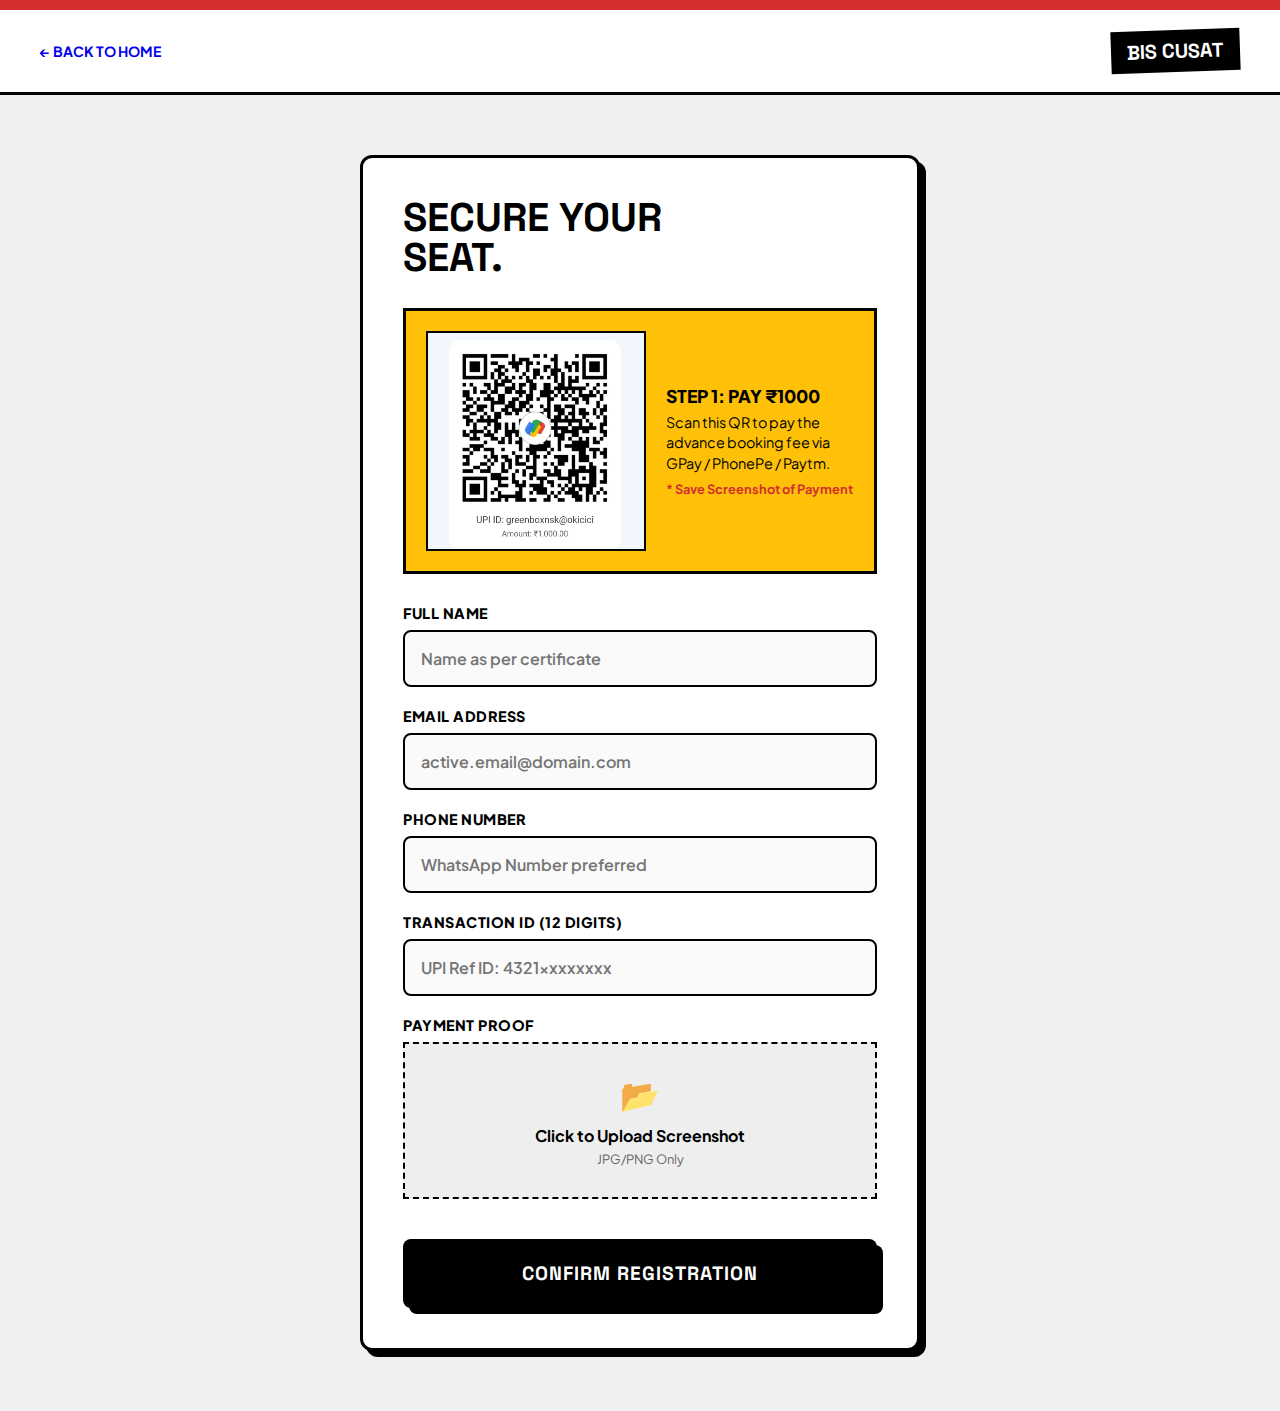
<file: register.html>
<!DOCTYPE html>
<html lang="en">

<head>
    <meta charset="UTF-8">
    <meta name="viewport" content="width=device-width, initial-scale=1.0">
    <title>Apply | BIS AutoCAD Internship</title>
    <link
        href="https://fonts.googleapis.com/css2?family=Plus+Jakarta+Sans:wght@400;500;700;800&family=Space+Grotesk:wght@500;700&display=swap"
        rel="stylesheet">
    <style>
        :root {
            /* PALETTE */
            --blue: #0033A0;
            --red: #D32F2F;
            --gold: #FFC107;
            --black: #000000;
            --white: #FFFFFF;
            --bg: #F0F0F0;

            /* TOKENS */
            --border-thick: 3px solid var(--black);
            --border-thin: 2px solid var(--black);
            --shadow-hard: 6px 6px 0px var(--black);
            --shadow-hover: 4px 4px 0px var(--black);
            --radius: 12px;

            --font-head: 'Space Grotesk', sans-serif;
            --font-body: 'Plus Jakarta Sans', sans-serif;
        }

        * {
            margin: 0;
            padding: 0;
            box-sizing: border-box;
        }

        body {
            font-family: var(--font-body);
            background-color: var(--bg);
            color: var(--black);
            min-height: 100vh;
            border-top: 10px solid var(--red);
        }

        /* --- HEADER --- */
        header {
            display: flex;
            justify-content: space-between;
            align-items: center;
            padding: 20px 40px;
            background: var(--white);
            border-bottom: var(--border-thick);
            position: sticky;
            top: 0;
            z-index: 100;
        }

        .back-link {
            font-weight: 700;
            text-decoration: none;
            display: flex;
            align-items: center;
            gap: 8px;
            font-size: 14px;
        }

        .back-link:hover {
            text-decoration: underline;
            color: var(--blue);
        }

        .brand-text {
            font-family: var(--font-head);
            font-weight: 700;
            font-size: 20px;
            background: var(--black);
            color: var(--white);
            padding: 8px 16px;
            transform: rotate(-2deg);
        }

        /* --- FORM CONTAINER --- */
        .page-wrapper {
            max-width: 600px;
            margin: 60px auto;
            padding: 0 20px;
        }

        .form-card {
            background: var(--white);
            border: var(--border-thick);
            box-shadow: var(--shadow-hard);
            border-radius: var(--radius);
            padding: 40px;
        }

        h1 {
            font-family: var(--font-head);
            font-size: 2.5rem;
            line-height: 1;
            margin-bottom: 30px;
            text-transform: uppercase;
        }

        /* --- QR SECTION --- */
        .qr-box {
            background: var(--gold);
            border: var(--border-thick);
            padding: 20px;
            text-align: center;
            margin-bottom: 30px;
            display: flex;
            align-items: center;
            gap: 20px;
        }

        .qr-box img {
            width: 220px;
            height: 220px;
            border: var(--border-thin);
            background: white;
        }

        /* --- INPUTS --- */
        .form-group {
            margin-bottom: 20px;
        }

        label {
            display: block;
            font-weight: 800;
            font-size: 0.9rem;
            margin-bottom: 8px;
            text-transform: uppercase;
            letter-spacing: 0.5px;
        }

        input {
            width: 100%;
            padding: 16px;
            border: var(--border-thin);
            font-family: var(--font-body);
            font-weight: 600;
            font-size: 1rem;
            background: #FAFAFA;
            outline: none;
            transition: 0.2s;
            border-radius: 8px;
        }

        input:focus {
            background: #fff;
            box-shadow: 4px 4px 0px var(--blue);
            border-color: var(--blue);
        }

        /* --- FILE UPLOAD --- */
        .file-drop {
            border: 2px dashed var(--black);
            background: #eee;
            padding: 30px;
            text-align: center;
            cursor: pointer;
            position: relative;
            transition: 0.2s;
        }

        .file-drop:hover {
            background: #E3F2FD;
            border-color: var(--blue);
        }

        .file-drop input {
            position: absolute;
            top: 0;
            left: 0;
            width: 100%;
            height: 100%;
            opacity: 0;
            cursor: pointer;
        }

        /* --- BUTTON --- */
        .btn-submit {
            width: 100%;
            background-color: var(--black) !important;
            color: #ffffff !important;
            padding: 20px;
            font-family: var(--font-head);
            font-weight: 700;
            font-size: 1.2rem;
            text-transform: uppercase;
            letter-spacing: 1px;
            border: none;
            cursor: pointer;
            box-shadow: var(--shadow-hard);
            border: 2px solid transparent;
            margin-top: 20px;
            transition: 0.2s;
            -webkit-appearance: none;
            appearance: none;
            border-radius: 8px;
            /* Ensure radius matches theme */
        }

        .btn-submit:hover {
            background: var(--white);
            color: var(--black);
            border: var(--border-thick);
            transform: translate(-4px, -4px);
            box-shadow: 8px 8px 0px var(--black);
        }

        .loader {
            display: inline-block;
            width: 20px;
            height: 20px;
            border: 3px solid rgba(255, 255, 255, 0.3);
            border-radius: 50%;
            border-top-color: white;
            animation: spin 1s linear infinite;
        }

        .loader[hidden] {
            display: none !important;
        }

        @keyframes spin {
            to {
                transform: rotate(360deg);
            }
        }

        /* MESSAGES */
        .message {
            margin-top: 20px;
            padding: 20px;
            border: var(--border-thick);
            font-weight: 800;
            font-size: 1.1rem;
            text-align: center;
            display: none;
            border-radius: 8px;
            animation: slideDown 0.3s ease-out;
        }

        @keyframes slideDown {
            from {
                opacity: 0;
                transform: translateY(-10px);
            }

            to {
                opacity: 1;
                transform: translateY(0);
            }
        }

        .message.success {
            background: #C8E6C9;
            color: #1B5E20;
            box-shadow: 4px 4px 0px #1B5E20;
        }

        .message.error {
            background: #FFCDD2;
            color: #B71C1c;
            box-shadow: 4px 4px 0px #B71C1c;
        }

        @media(max-width: 600px) {
            header {
                padding: 15px 20px;
            }

            .form-card {
                padding: 20px;
            }

            .qr-box {
                flex-direction: column;
                text-align: center;
            }

            .qr-box img {
                max-width: 100%;
                height: auto;
            }
        }
    </style>
</head>

<body>

    <header>
        <a href="index.html" class="back-link">← BACK TO HOME</a>
        <div class="brand-text">BIS CUSAT</div>
    </header>

    <div class="page-wrapper">
        <div class="form-card">
            <h1>Secure Your<br>Seat.</h1>

            <div class="qr-box">
                <img src="payment.jpg" alt="QR Code">
                <div style="text-align: left;">
                    <div style="font-weight: 800; font-size: 1.1rem; margin-bottom: 5px;">STEP 1: PAY ₹1000</div>
                    <div style="font-size: 0.9rem; line-height: 1.4;">Scan this QR to pay the advance booking fee via
                        GPay / PhonePe / Paytm.</div>
                    <div style="font-size: 0.8rem; font-weight: 700; color: var(--red); margin-top: 8px;">* Save
                        Screenshot of Payment</div>
                </div>
            </div>

            <form id="registrationForm">
                <div class="form-group">
                    <label>Full Name</label>
                    <input type="text" id="name" placeholder="Name as per certificate" required>
                </div>

                <div class="form-group">
                    <label>Email Address</label>
                    <input type="email" id="email" placeholder="active.email@domain.com" required>
                </div>

                <div class="form-group">
                    <label>Phone Number</label>
                    <input type="tel" id="phone" placeholder="WhatsApp Number preferred" pattern="\d{10}" required>
                </div>

                <div class="form-group">
                    <label>Transaction ID (12 Digits)</label>
                    <input type="text" id="transactionId" placeholder="UPI Ref ID: 4321xxxxxxxx" pattern="\d{12}"
                        required>
                </div>

                <div class="form-group">
                    <label>Payment Proof</label>
                    <div class="file-drop">
                        <input type="file" id="screenshot" accept="image/*" required>
                        <div style="font-size: 2rem; margin-bottom: 10px;">📂</div>
                        <div id="file-name" style="font-weight: 700;">Click to Upload Screenshot</div>
                        <div style="font-size: 0.8rem; color: #666; margin-top: 5px;">JPG/PNG Only</div>
                    </div>
                </div>

                <button type="submit" id="submitBtn" class="btn-submit">
                    <span class="btn-text">Confirm Registration</span>
                    <div class="loader" hidden></div>
                </button>

                <div id="message" class="message"></div>
            </form>
        </div>
    </div>

    <script src="script.js"></script>
</body>

</html>
</file>
